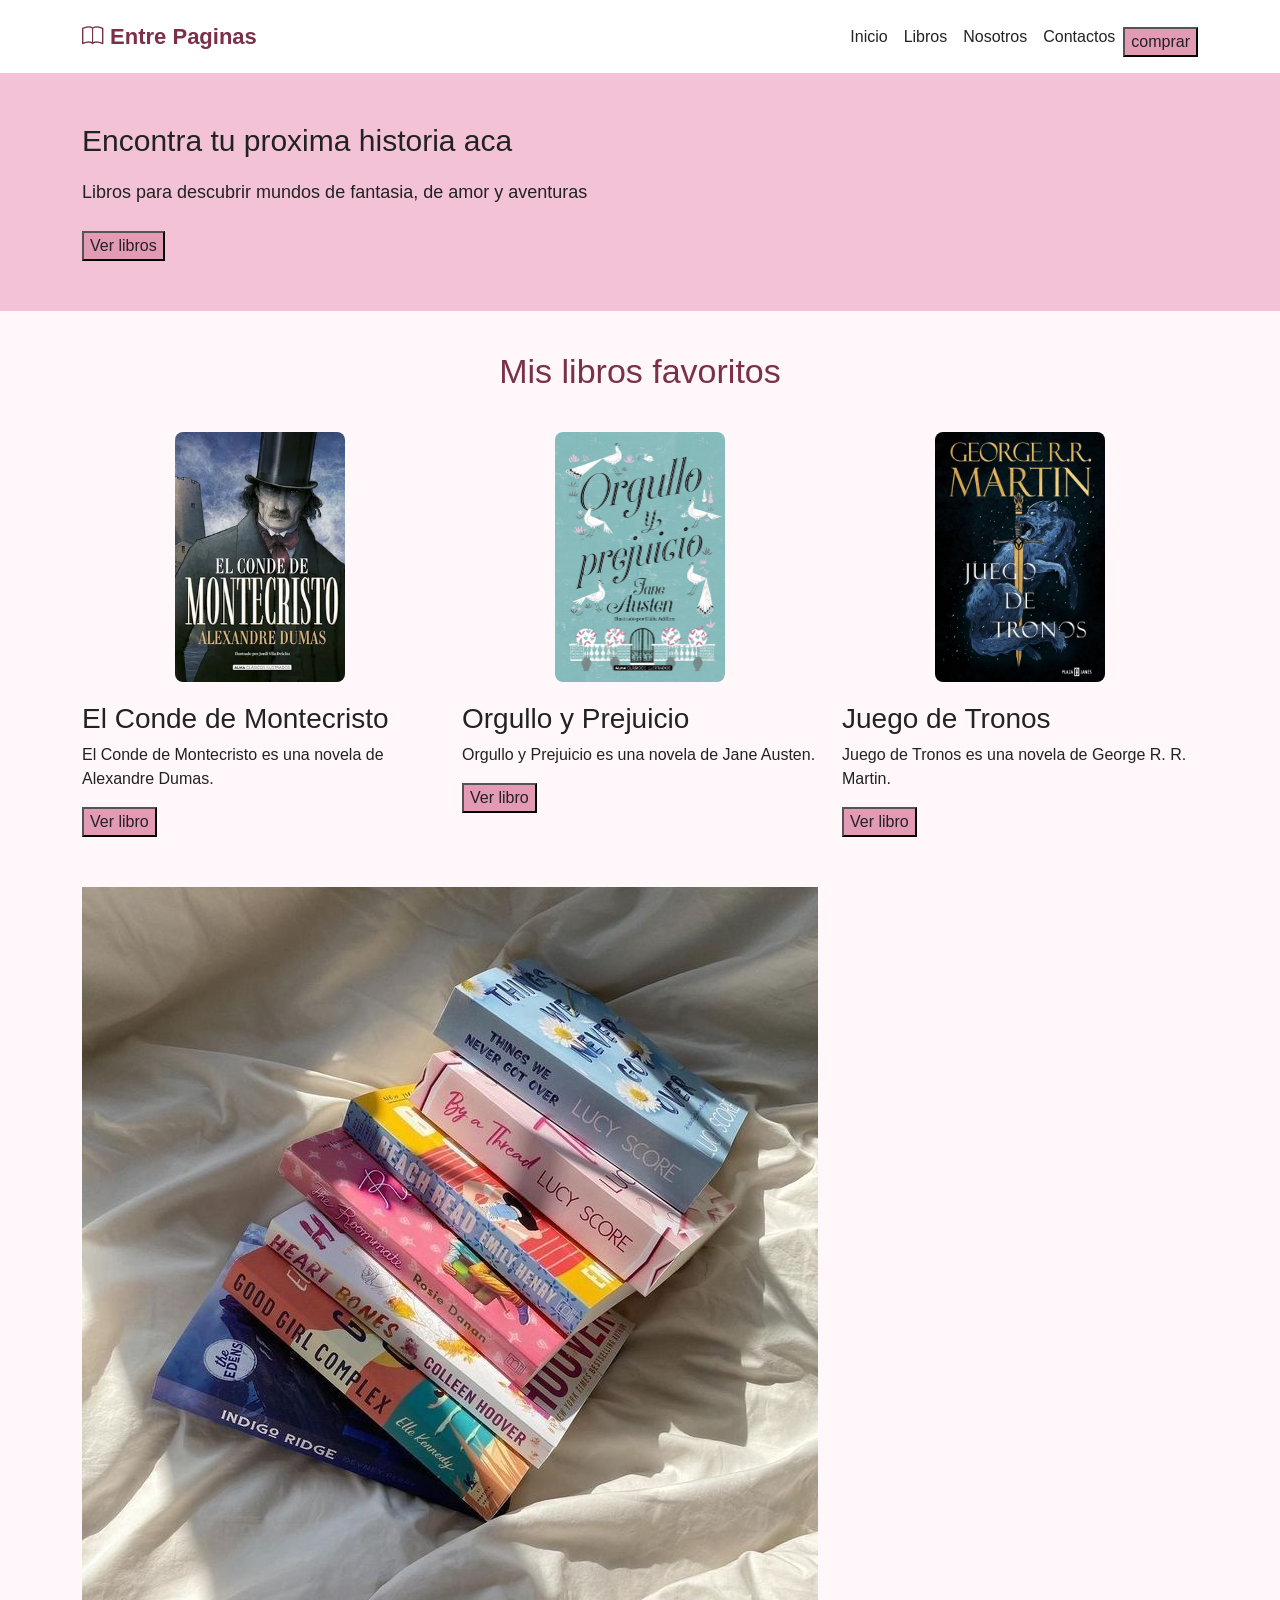
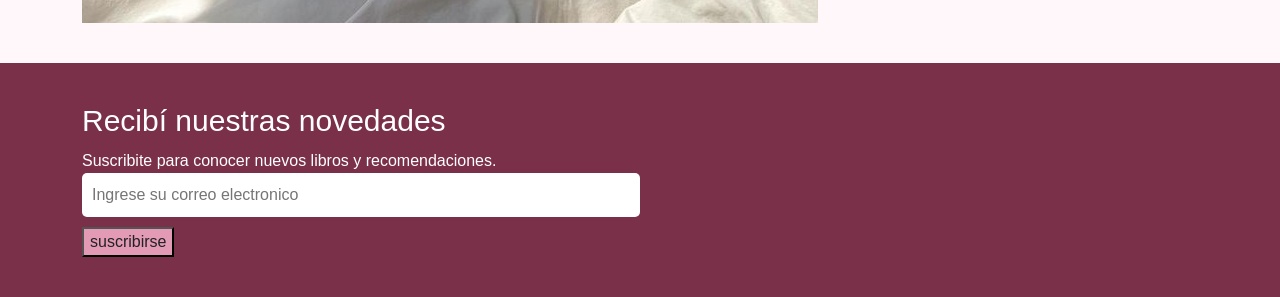
<file: index.html>
<!DOCTYPE html>
<html lang="es">
  <head>
   <meta charset="UTF-8">
   <meta name="viewport" content="width=device-width, initial-scale=1.0">
   <link rel="stylesheet">
   
   <title>Entre Paginas | Librería</title>

     <link rel="stylesheet" href="https://cdn.jsdelivr.net/npm/bootstrap-icons@1.11.3/font/bootstrap-icons.min.css">
     
     <link href="https://cdn.jsdelivr.net/npm/bootstrap@5.3.3/dist/css/bootstrap.min.css" rel="stylesheet">

     <link rel="stylesheet" href="styles.css"> 
      
    </head>
       <body> 
         <header>
           <nav class= "navbar navbar-expand-lg bg-white">
           <div class= "container">
           <a class = "navbar-brand" href="#">
            <i class="bi bi-book"></i>
            Entre Paginas
           </a>

           <button class="navbar-toggler" type ="button" data-bs-toggle="collapse" data-bs-target="#menu">
           </button>
           <div class="collapse navbar-collapse" id="menu">
            <ul class="navbar-nav ms-auto">
              <li class="nav-item"> 
              <span class="nav-link">Inicio </span>
              </li>
               <li class="nav-item">
               <a class="nav-link" href="#">Libros</a>
              </li>
               <li class="nav-link">Nosotros </span>
              </li>
              <li class="nav-link">Contactos </span>
              </li>
              <button class="btn-cliente"> comprar </button>   
        </div>
      </header>

    <main>
       <section class="presentacion">
        <div class ="container">
          <div class = "col-md-6">
            <h1> Encontra tu proxima historia aca </h1>

            <p> Libros para descubrir mundos de fantasia, de amor y aventuras </p>

            <button class ="btn-cliente"> Ver libros </button>
        </div>
        </div>
       </section>

      <section class="categorias">
    <div class="container">
        <h2>Mis libros favoritos</h2>
        <div class="row">
            <div class="col-md-4">
                <img src="img/libro1.jpg.webp" 
                     alt="Portada de libro 1"
                     class="imagen-libro">
                <h3>El Conde de Montecristo</h3>
                <p>
                    El Conde de Montecristo es una novela de Alexandre Dumas.
                </p>
                <button class="btn-cliente">
                    Ver libro
                </button>
              </div>
             <div class="col-md-4">
                <img src="img/libro2.jpg.jpg" 
                     alt="Portada de libro 2"
                     class="imagen-libro">
                <h3>Orgullo y Prejuicio</h3>
                <p>
                    Orgullo y Prejuicio es una novela de Jane Austen.
                </p>
                <button class="btn-cliente">
                    Ver libro
                </button>
            </div>
            <div class="col-md-4">
                <img src="img/libro3.webp" 
                     alt="Portada de libro 3"
                     class="imagen-libro">
                <h3>Juego de Tronos</h3>
                <p>
                    Juego de Tronos es una novela de George R. R. Martin.
                </p>
                <button class="btn-cliente">
                    Ver libro
                </button>
            </div>
         </div>
    </div>
</section>
      <section class ="Separador">
      <div class ="container">
         <img src="img/libros4.jpg" alt ="Separador">
      </div>
      </section>

   <section class="contacto">

            <div class="container">

                <div class="row align-items-center">
                    <div class="col-md-6"></div>
                     <h2>
                        Recibí nuestras novedades
                     </h2>
                   <p>
                 Suscribite para conocer nuevos
                 libros y recomendaciones.
            </p>
          </div>

          <div class = "col-md-6">
            <form>
              <input type="email" placeholder="Ingrese su correo electronico">
              <button class="btn-cliente">
                suscribirse 
              </button>
            </form>
          </div>
    </main>
</file>
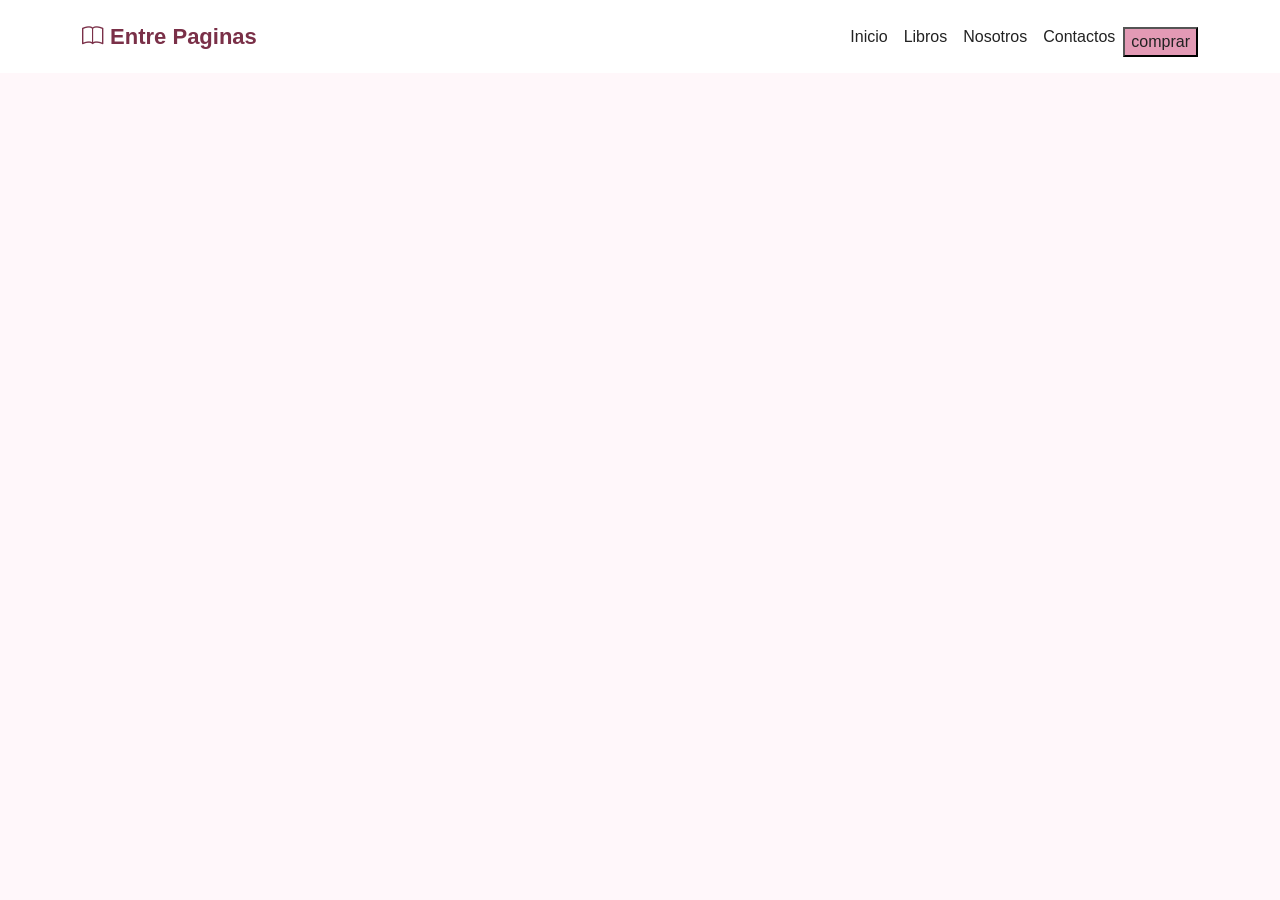
<file: html-boostrap.html>
<!DOCTYPE html>
<html lang="es">
  <head>
   <meta charset="UTF-8">
   <meta name="viewport" content="width=device-width, initial-scale=1.0">
   <link rel="stylesheet">
   
   <title>Entre Paginas | Librería</title>

     <link rel="stylesheet" href="https://cdn.jsdelivr.net/npm/bootstrap-icons@1.11.3/font/bootstrap-icons.min.css">
     
     <link href="https://cdn.jsdelivr.net/npm/bootstrap@5.3.3/dist/css/bootstrap.min.css" rel="stylesheet">
     
     <link rel="stylesheet" href="styles.css">
      
    </head>
       <body> 
         <header>
           <nav class= "navbar navbar-expand-lg bg-white">
           <div class= "container">
           <a class = "navbar-brand" href="#">
            <i class="bi bi-book"></i>
            Entre Paginas
           </a>

           <button class="navbar-toggler" type ="button" data-bs-toggle="collapse" data-bs-target="menu">
           </button>
           <div class="collapse navbar-collapse" id="#menu">
            <ul class="navbar-nav ms-auto">
              <li class="nav-item"> 
              <span class="nav-link">Inicio </span>
              </li>
               <li class="nav-item">
               <a class="nav-link" href="#">Libros</a>
              </li>
               <li class="nav-link">Nosotros </span>
              </li>
              <li class="nav-link">Contactos </span>
              </li>
              <button class="btn-cliente"> comprar </button>   
        </div>
      </header>
    </body>
</file>
<file: styles.css>
body {
   background-color: #FFF7FA;
    color: #222222;
    font-family: Arial, sans-serif;
}
.navbar {
       background-color: #FFFFFF !important;
}

.navbar-brand{
     color: #7A3048;
    font-weight: bold;
    font-size: 22px;
}
.nav-link{
      color: #222222;
}

.btn-cliente:hover {
     background-color: #7A3048;
    color: white;
    border: none;
    padding: 10px 20px;
    font-size: 16px;
    border-radius: 5px;
    cursor: pointer;
}
.btn-cliente{
      background-color: #E39AB5;
    color: #222222;
}

.presentacion {
    background-color: #F4C2D7;
    padding: 60px 0;
}

.presentacion h1 {
    color: #222222;
    font-size: 40px;
    margin-bottom: 20px;
}

.presentacion p {
    font-size: 18px;
    color: #222222;
    margin-bottom: 25px;
}
.categorias {
    padding: 60px 0;
}

.categorias h2 {
    color: #7A3048;
    font-size: 34px;
    margin-bottom: 40px;
    text-align: center;
}


.tarjeta {
    background-color: #FFF7FA;
    border: 2px solid #F4C2D7;
    border-radius: 8px;
    padding: 25px;
    margin-bottom: 20px;
    height: 100%;
    text-align: center;
}

.imagen-libro {
    width: 180px;
    height: 260px;
    object-fit: cover;
    border-radius: 8px;
    display: block;
    margin: 0 auto 20px;
}

.tarjeta h3 {
    color: #7A3048;
    font-size: 21px;
    margin-bottom: 12px;
}

.tarjeta p {
    color: #222222;
    font-size: 15px;
    line-height: 1.5;
    margin-bottom: 20px;
}
.Separador {
    padding: 20px 0 60px;
}

.Separador .container {
    width: 100%;
}

.imagen {
    width: 100%;
    height: 260px;
    object-fit: cover;
    object-position: center;
    border-radius: 8px;
    display: block;
}
.contacto {
    background-color: #7A3048;
    color: white;
    padding: 40px 0;
}

.contacto h2 {
    font-size: 30px;
    margin-bottom: 10px;
}

.contacto p {
    margin-bottom: 0;
}

.contacto input {
    padding: 10px;
    width: 65%;
    border: none;
    border-radius: 5px;
}

.contacto .btn-cliente {
    margin-left: 5px;
}

@media (max-width: 768px) {}

    .navbar {
        padding: 15px 20px;
    }

    .nav-link {
        margin-left: 0;
    }

  
    .navbar .btn-cliente {
        margin-top: 10px;
    }
      .presentacion {
        padding: 50px 20px;
    }

    .presentacion h1 {
        font-size: 30px;
    }
    .categorias {
        padding: 40px 20px;
    }

    .tarjeta {
        margin-bottom: 25px;
    }

    .imagen-libro {
        width: 170px;
        height: 250px;
    }

    .Separador {
        padding: 10px 20px 40px;
    }

    .imagen {
        height: 180px;
    }

    .contacto {
        padding: 40px 20px;
    }

    .contacto input {
        width: 100%;
        margin-bottom: 10px;
    }

    .contacto .btn-cliente {
        margin-left: 0;
    }
</file>
